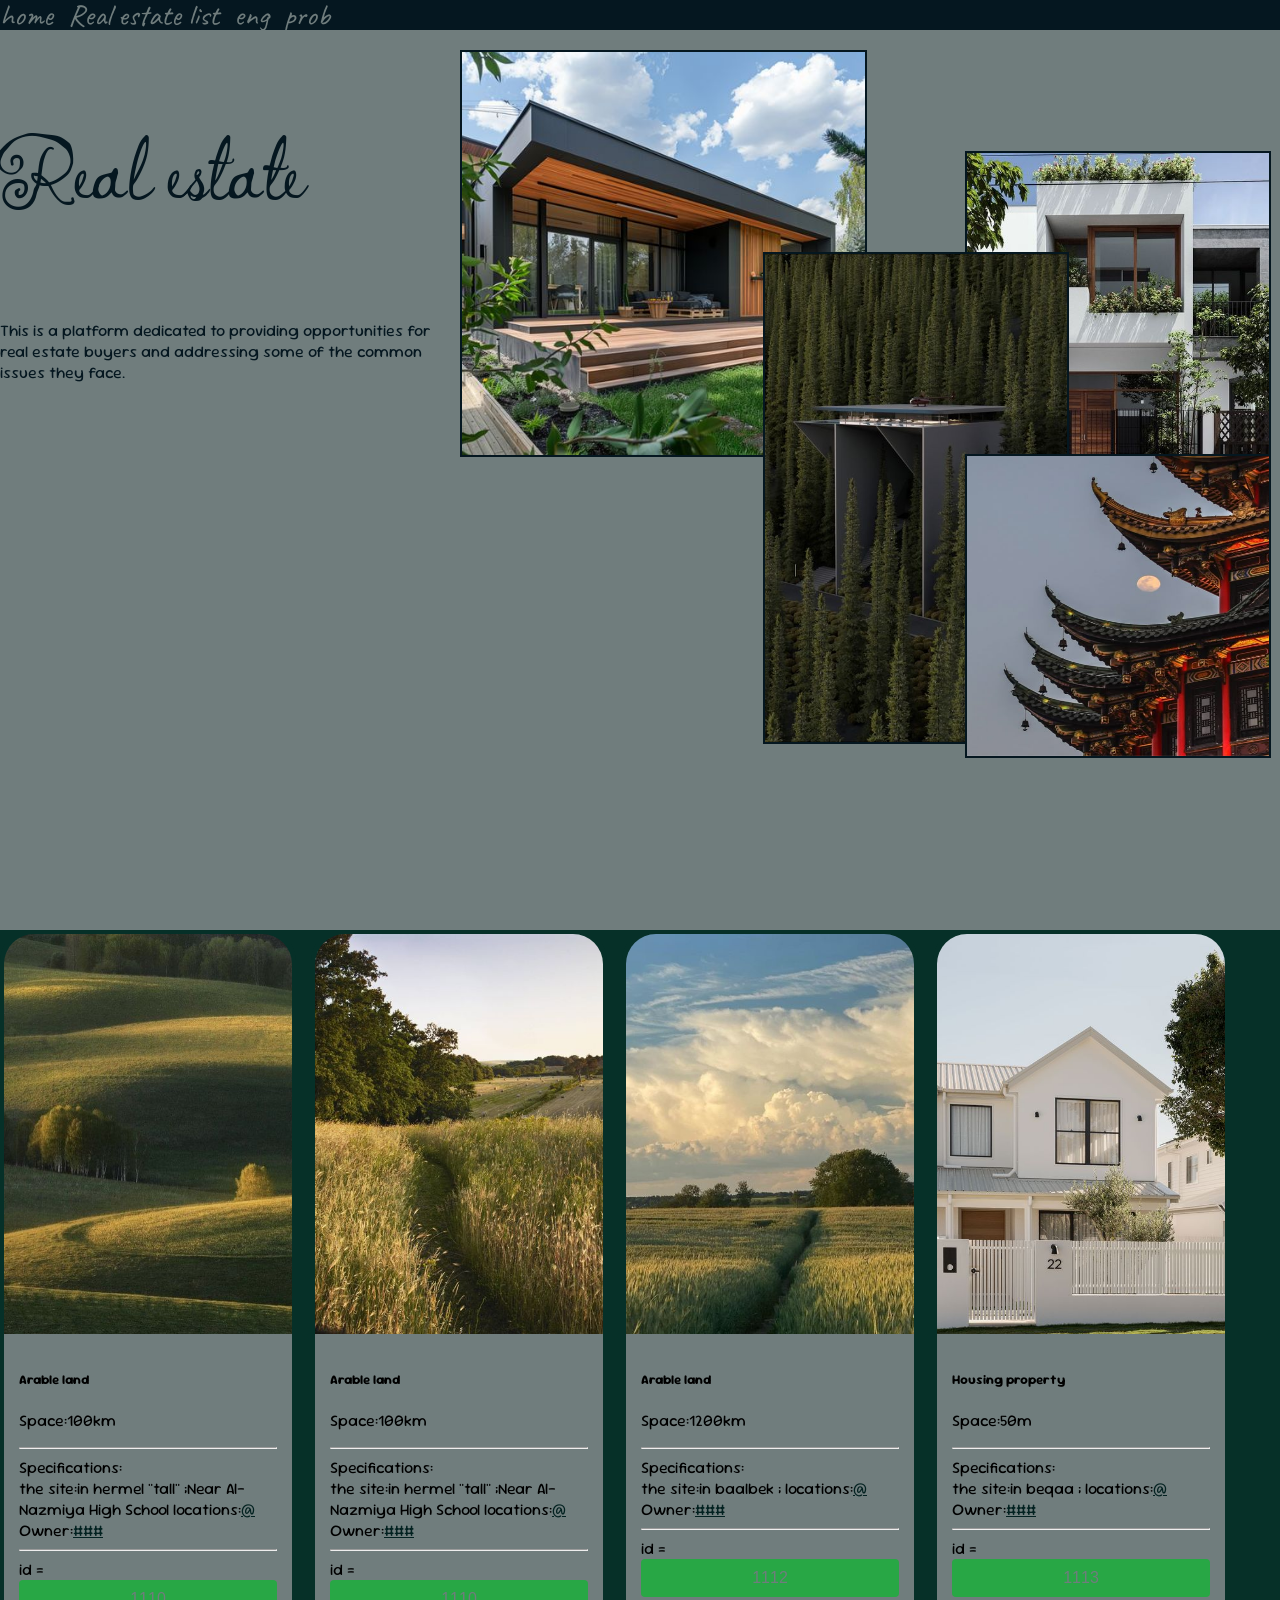
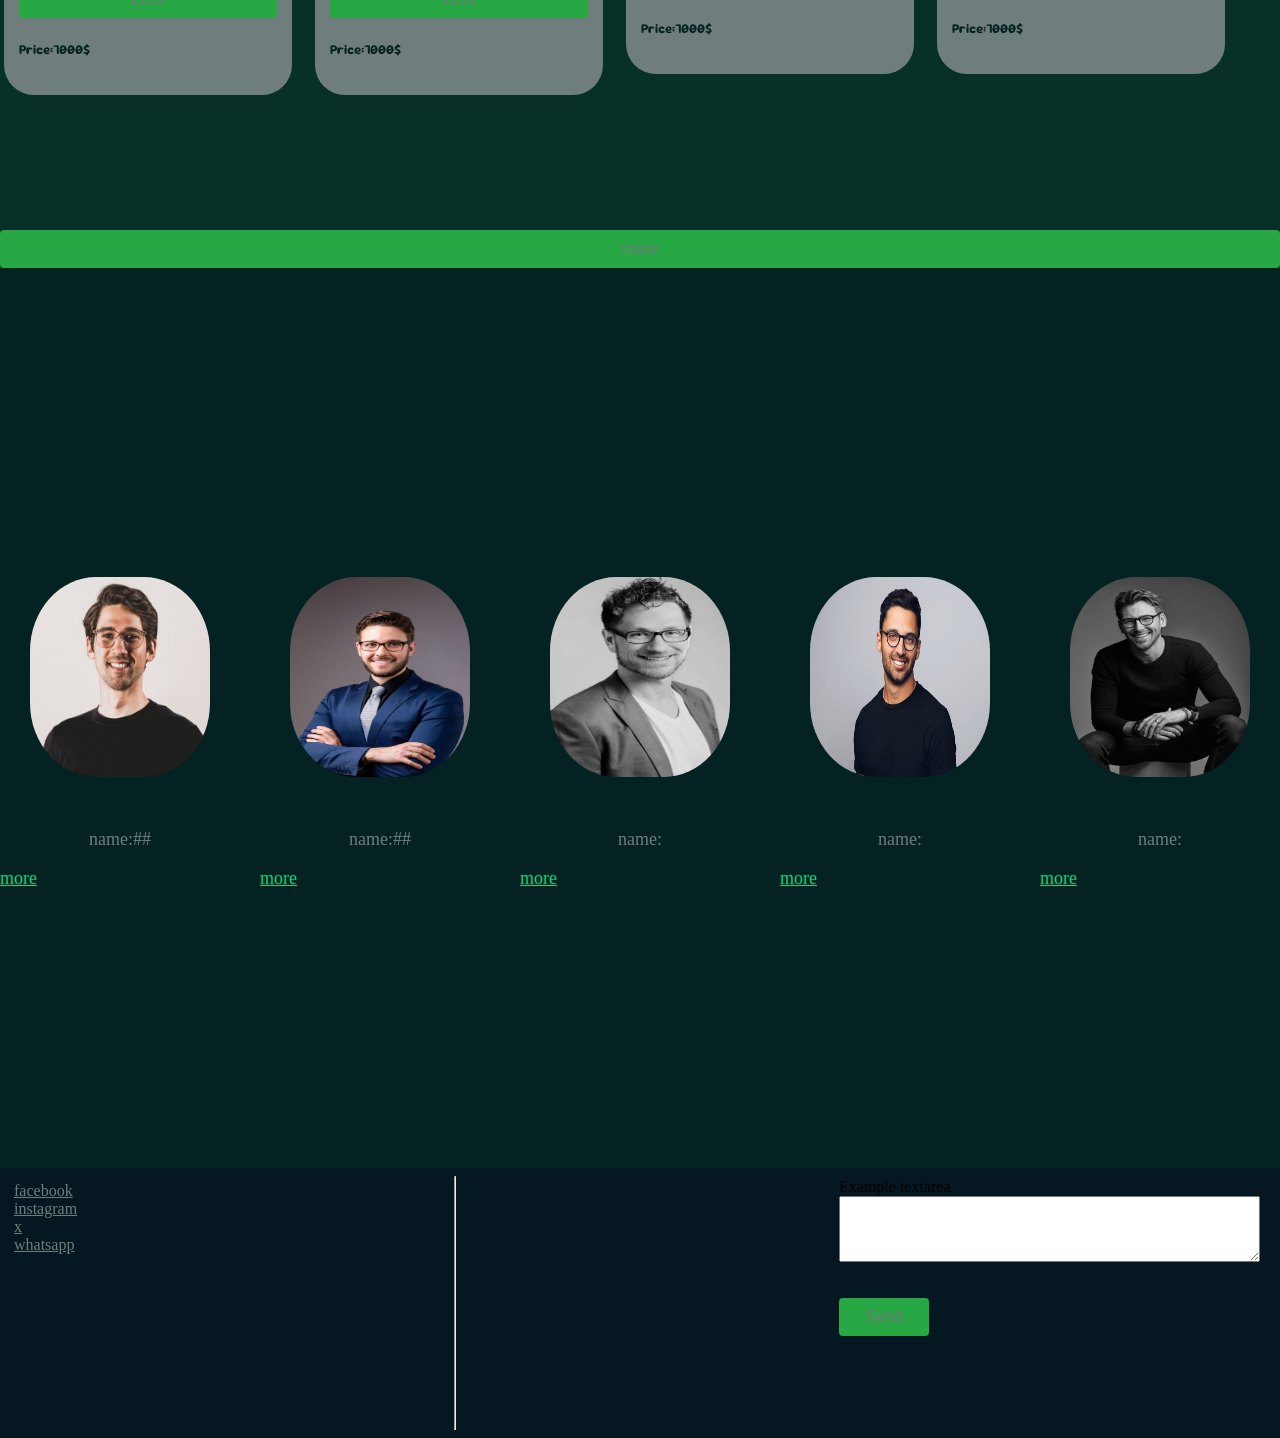
<file: proj_201/index.html>
<!DOCTYPE html>
<html lang="en">
<head>
    <title>Document</title>
    <link rel="stylesheet" href="styel.css">
    <link rel="stylesheet" href="https://cdnjs.cloudflare.com/ajax/libs/font-awesome/6.0.0/css/all.min.css">
</head>
<body>
    
        <div class="headd">
        


        <ul class="listt">
        <li><a href="#home" class="nav-link">home</a></li>
        <li><a href="#Real_estate_list" class="nav-link" >Real estate list</a></li>
        <li><a href="#about" class="nav-link">eng</a></li>
        <a href="prb.html"><li>prob</li></a>
        </ul>

        
        </div>
        <section id="home">
            
    <div><h1 class="title">Real estate </h1><p class="prb" style="columns: 300px; color: #051720;">This is a platform dedicated to providing opportunities for real estate buyers and addressing some of the common issues they face.</p></div>
            <div class="animation">
            <img src="imag/ani1.jpg" alt="imag" class="im001">
            <img src="imag/ani3.jpg" alt="imag" class="im002">
            <img src="imag/ani4.jpg" alt="imag" class="im003">
            <img src="imag/ani5.jpg" alt="imag" class="im004">
            



            </div>
        </section>


        

        <!-- ------------------card part----------------------------------------------------  -->
        <section class="card-1">
        <section class="card_01" id="Real_estate_list">
                        <!--    ooooooooooo     -->

                        <div class="card12"  style="width: 18rem;" >
                            <img class="card-img" src="imag/garden1.jpg" alt="Card image cap" style="width: 18rem;height: 400px;" >
                            <div class="card-body0">
                                <h5 class="card-title0">Arable land</h5>
                                <p class="card-text0">
                                Space:100km<hr>
                                Specifications:<br>
                                    the site:in hermel "tall" ;Near Al-Nazmiya High School locations:<a href="https://maps.app.goo.gl/7Yi3HpkqDsvKqC3U6" class="red">@</a><br>
                                    Owner:<a href="" class="red">###</a><hr>
                                id =<button onclick="sendEmail(1110)">1110</button>
                                <h5 class="red">Price:7000$</h5>
                                </p>
                                
                            </div>
                        </div>
        
                        <!--    ooooooooooo     -->

                        <div class="card12"  style="width: 18rem;" >
                            <img class="card-img" src="imag/garden2.jpg" alt="Card image cap" style="width: 18rem;height: 400px;" >
                            <div class="card-body0">
                                <h5 class="card-title0">Arable land</h5>
                                <p class="card-text0">
                                Space:100km<hr>
                                Specifications:<br>
                                    the site:in hermel "tall" ;Near Al-Nazmiya High School locations:<a href="https://maps.app.goo.gl/7Yi3HpkqDsvKqC3U6" class="red">@</a><br>
                                    Owner:<a href="" class="red">###</a><hr>
                                id =<button onclick="sendEmail(1110)">1110</button>
                                <h5 class="red">Price:7000$</h5>
                                </p>
                                
                            </div>
                        </div>
    
                        <!--    ooooooooooo     -->

                        <div class="card12" style="width: 18rem;" >
                            <img class="card-img" src="imag/garden3.jpg" alt="Card image cap" style="width: 18rem;height: 400px;" >
                            <div class="card-body0">
                                <h5 class="card-title0">Arable land</h5>
                                <p class="card-text0">
                                Space:1200km<hr>
                                Specifications:<br>
                                    the site:in baalbek  ; locations:<a href="https://maps.app.goo.gl/7Yi3HpkqDsvKqC3U6" class="red">@</a><br>
                                    Owner:<a href="" class="red">###</a><hr>
                                id =<button onclick="sendEmail(1112)">1112</button>
                                <h5 class="red">Price:7000$</h5>
                                </p>
                                
                            </div>
                    </div>
    
                        <!--    ooooooooooo     -->

                        <div class="card12" style="width: 18rem;" >
                            <img class="card-img" src="imag/house1.jpg" alt="Card image cap"  style="width: 18rem;height: 400px;">
                            <div class="card-body0">
                                <h5 class="card-title0">Housing property</h5>
                                <p class="card-text0">
                                Space:50m<hr>
                                Specifications:<br>
                                    the site:in beqaa  ; locations:<a href="https://maps.app.goo.gl/7Yi3HpkqDsvKqC3U6" class="red">@</a><br>
                                    Owner:<a href="" class="red">###</a><hr>
                                id =<button onclick="sendEmail(1113)">1113</button>
                                <h5 class="red">Price:7000$</h5>
                                </p>
                                
                            </div>
                    </div>
        </section>
<button id="navigateButton">more</button>

</section>

        <!--    part eng     -->
        <section class="eng" id="about">
            <div class="eng0">
                <a href="page3.html#eng00"><img src="imag/eng0.jpg" class="eng1 "></a>
                <p class="eng2">name:##</p><a href="page3.html#eng00" class="eng3">more</a>
            </div>
            <div class="eng0">
                <a href="page3.html#eng10"><img src="imag/eng1.jpg" class="eng1 eng10"></a>
                <p class="eng2">name:##</p><a href="page3.html#eng10" class="eng3">more</a>
            </div>
            <div class="eng0">
                <a href="page3.html#eng11"><img src="imag/eng2.jpg" class="eng1"></a>
                <p class="eng2">name:</p><a href="page3.html#eng11" class="eng3">more</a>
            </div>
            <div class="eng0">
                <a href="page3.html#eng12"><img src="imag/eng3.jpg" class="eng1"></a>
                <p class="eng2">name:</p><a href="page3.html#eng12" class="eng3">more</a>
            </div>
            <div class="eng0">
                <a href="page3.html#eng13"><img src="imag/eng4.jpg" class="eng1"></a>
                <p class="eng2">name:</p><a href="page3.html#eng13" class="eng3">more</a>
            </div>




        </section>
        <!--  fouter   -->

    <footer>
        <div style="padding: 10px;"> 
            <ul class="foot_li">
                <a href="https://www.facebook.com/login/" class="foot_lia"><li>facebook</li></a>
                <a href="https://www.instagram.com/"class="foot_lia"><li>instagram</li></a>
                <a href="https://x.com/i/flow/login?lang=en"class="foot_lia"><li>x</li></a>
                <a href="https://web.whatsapp.com/"class="foot_lia"><li>whatsapp</li></a>
            </ul>
        </div>
        <hr>
        
        <div>
        <form>
            <div class="form-group contact-us">
            <label for="exampleFormControlTextarea1">Example textarea</label>
            <textarea id="message" name="message" rows="4" cols="50" required></textarea>
            <br><br>

        <input type="submit" value="Send" class="submit">
        </div>
        </form>
        </div>
    </footer>
        
</body>
<script src="main.js"></script>


</html>
</file>
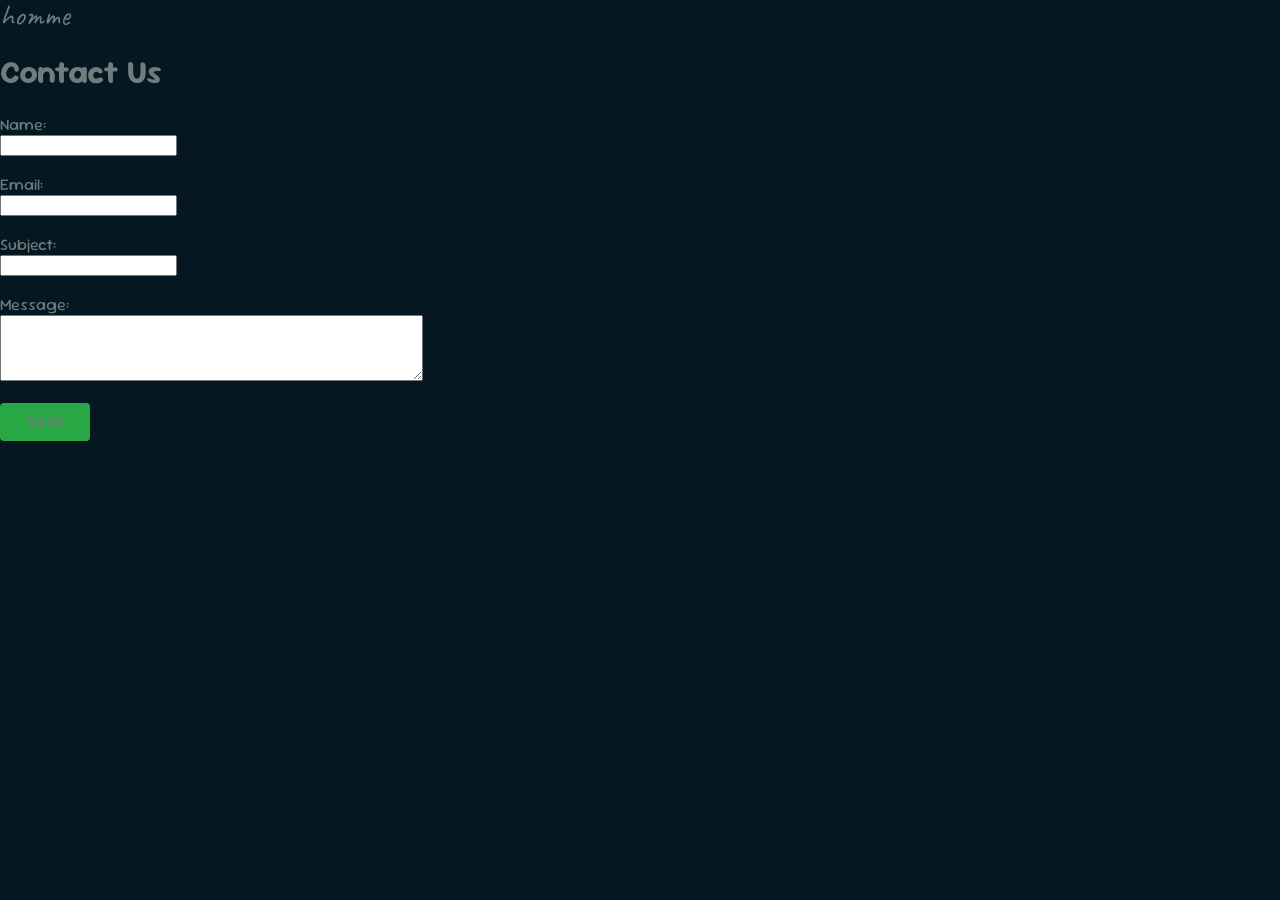
<file: proj_201/ContactUs.html>
<!DOCTYPE html>
<html lang="en">
<head>
    <meta charset="UTF-8">
    <meta name="viewport" content="width=device-width, initial-scale=1.0">
    <link rel="stylesheet" href="styel.css">
    <title>Contact Form</title>
</head>
<body>
    <nav ><ul class="listt"><li><a href="home.html">homme</a></li></ul></nav>
    <div style="justify-content: center; justify-items: center;">
    <h1 class="labe">Contact Us</h1>
    <form action="send_email.php" method="post">
        <label for="name" class="labe">Name:</label><br>
        <input type="text" id="name" name="name" required><br><br>

        <label for="email"class="labe">Email:</label><br>
        <input type="email" id="email" name="email" required><br><br>

        <label for="subject" class="labe">Subject:</label><br>
        <input type="text" id="subject" name="subject" required><br><br>

        <label for="message"class="labe">Message:</label><br>
        <textarea id="message" name="message" rows="4" cols="50" required></textarea><br><br>

        <input type="submit" value="Send" class="submit">
    </form>
    </div>
</body>
</html>
</file>
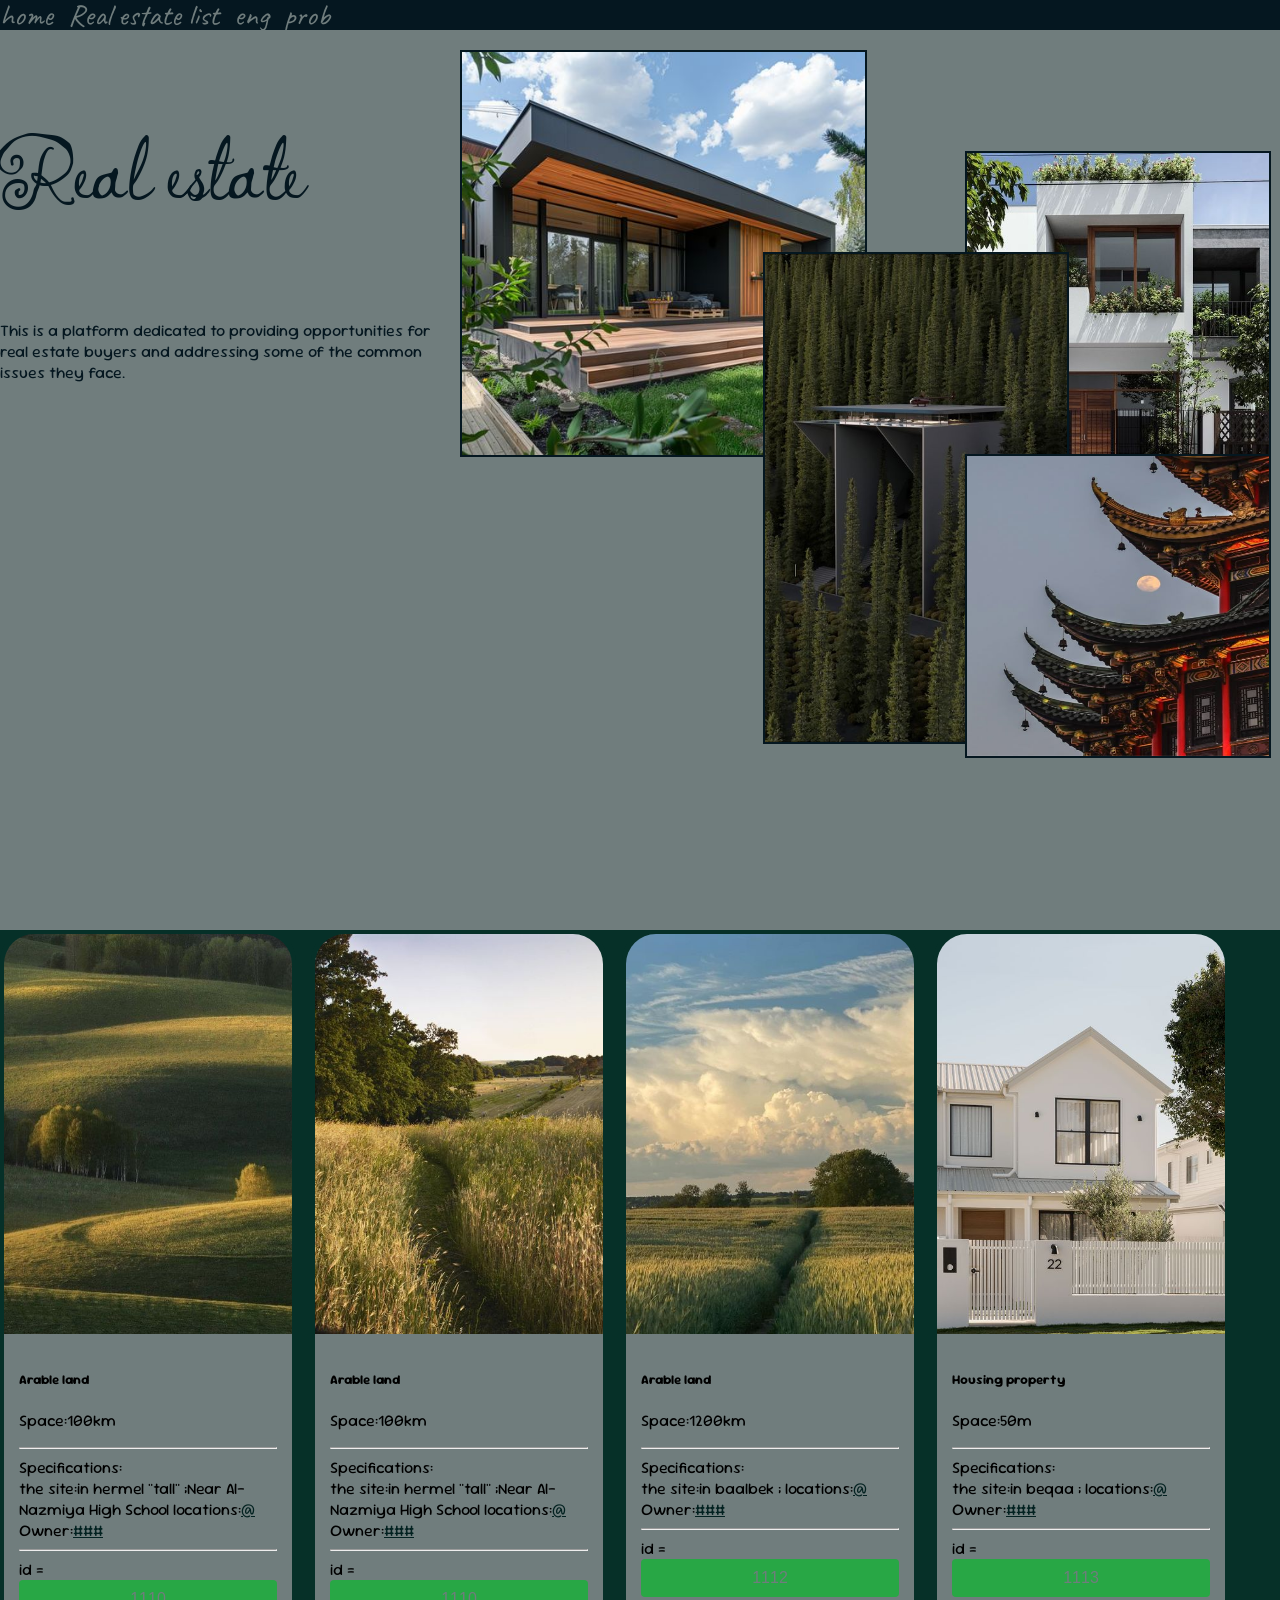
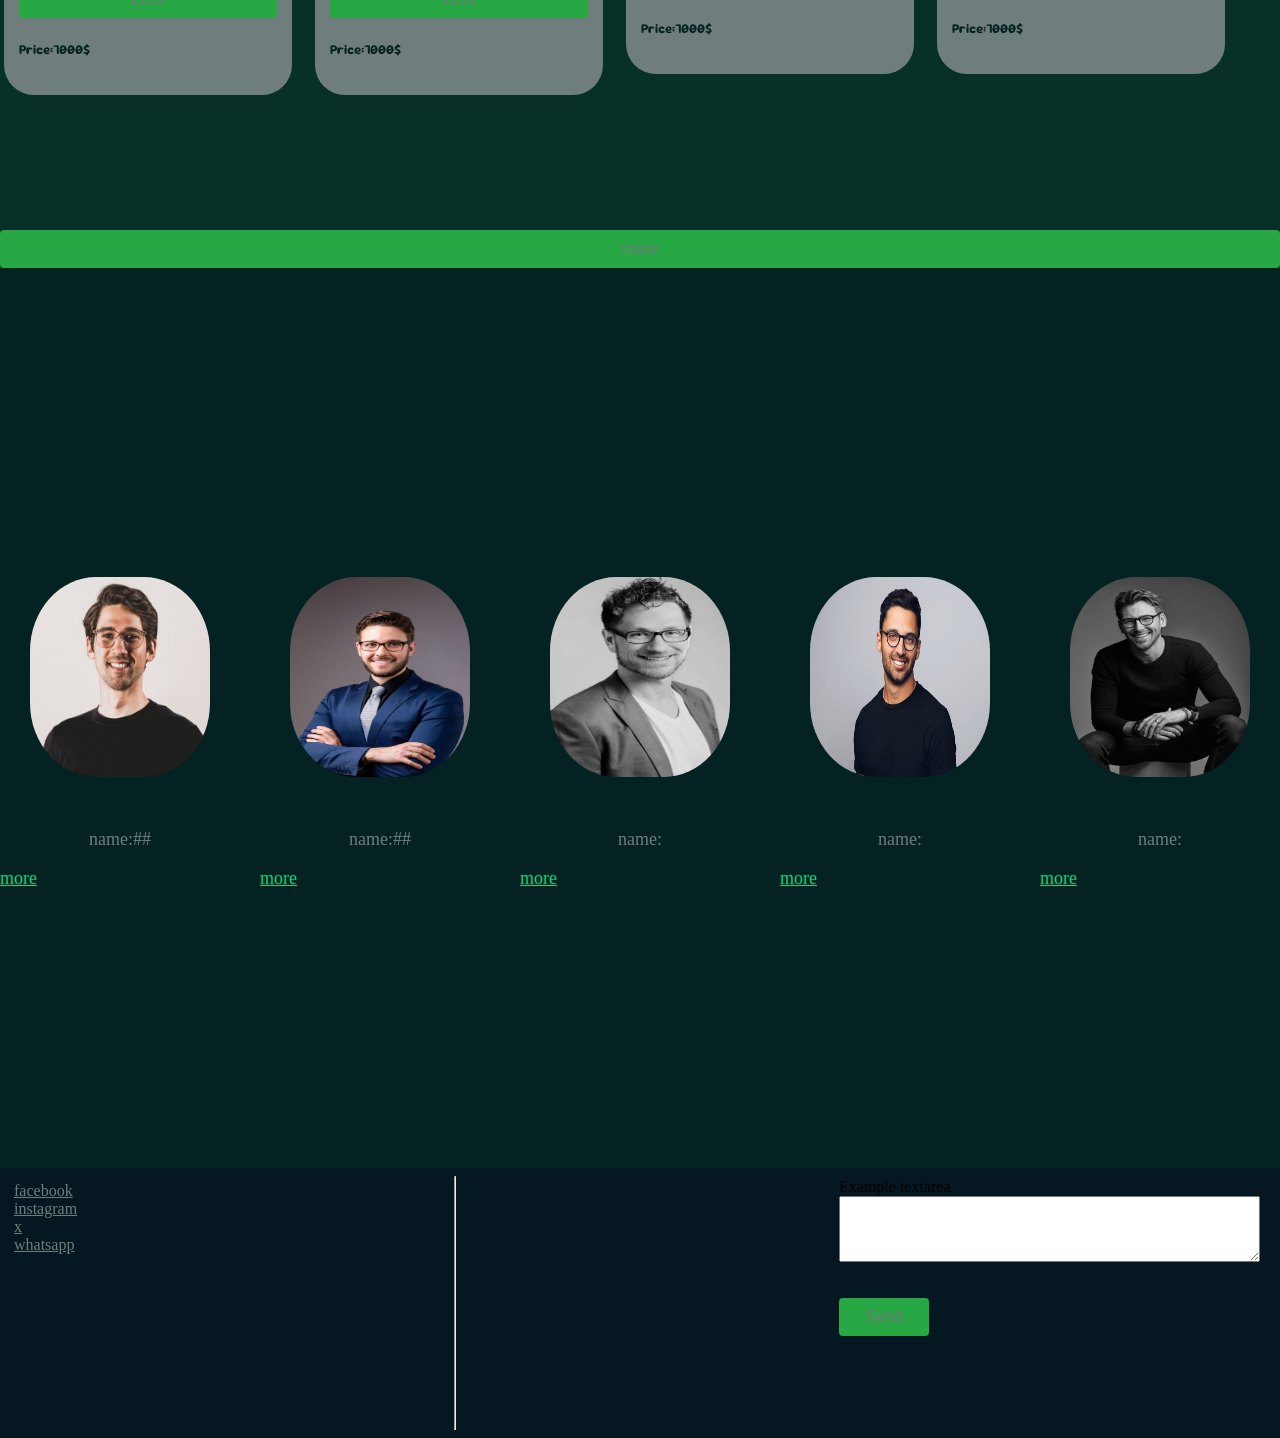
<file: proj_201/home.html>
<!DOCTYPE html>
<html lang="en">
<head>
    <title>Document</title>
    <link rel="stylesheet" href="styel.css">
    <link rel="stylesheet" href="https://cdnjs.cloudflare.com/ajax/libs/font-awesome/6.0.0/css/all.min.css">
</head>
<body>
    
        <div class="headd">
        


        <ul class="listt">
        <li><a href="#home" class="nav-link">home</a></li>
        <li><a href="#Real_estate_list" class="nav-link" >Real estate list</a></li>
        <li><a href="#about" class="nav-link">eng</a></li>
        <a href="prb.html"><li>prob</li></a>
        </ul>

        
        </div>
        <section id="home">
            
    <div><h1 class="title">Real estate </h1><p class="prb" style="columns: 300px; color: #051720;">This is a platform dedicated to providing opportunities for real estate buyers and addressing some of the common issues they face.</p></div>
            <div class="animation">
            <img src="imag/ani1.jpg" alt="imag" class="im001">
            <img src="imag/ani3.jpg" alt="imag" class="im002">
            <img src="imag/ani4.jpg" alt="imag" class="im003">
            <img src="imag/ani5.jpg" alt="imag" class="im004">
            



            </div>
        </section>


        

        <!-- ------------------card part----------------------------------------------------  -->
        <section class="card-1">
        <section class="card_01" id="Real_estate_list">
                        <!--    ooooooooooo     -->

                        <div class="card12"  style="width: 18rem;" >
                            <img class="card-img" src="imag/garden1.jpg" alt="Card image cap" style="width: 18rem;height: 400px;" >
                            <div class="card-body0">
                                <h5 class="card-title0">Arable land</h5>
                                <p class="card-text0">
                                Space:100km<hr>
                                Specifications:<br>
                                    the site:in hermel "tall" ;Near Al-Nazmiya High School locations:<a href="https://maps.app.goo.gl/7Yi3HpkqDsvKqC3U6" class="red">@</a><br>
                                    Owner:<a href="" class="red">###</a><hr>
                                id =<button onclick="sendEmail(1110)">1110</button>
                                <h5 class="red">Price:7000$</h5>
                                </p>
                                
                            </div>
                        </div>
        
                        <!--    ooooooooooo     -->

                        <div class="card12"  style="width: 18rem;" >
                            <img class="card-img" src="imag/garden2.jpg" alt="Card image cap" style="width: 18rem;height: 400px;" >
                            <div class="card-body0">
                                <h5 class="card-title0">Arable land</h5>
                                <p class="card-text0">
                                Space:100km<hr>
                                Specifications:<br>
                                    the site:in hermel "tall" ;Near Al-Nazmiya High School locations:<a href="https://maps.app.goo.gl/7Yi3HpkqDsvKqC3U6" class="red">@</a><br>
                                    Owner:<a href="" class="red">###</a><hr>
                                id =<button onclick="sendEmail(1110)">1110</button>
                                <h5 class="red">Price:7000$</h5>
                                </p>
                                
                            </div>
                        </div>
    
                        <!--    ooooooooooo     -->

                        <div class="card12" style="width: 18rem;" >
                            <img class="card-img" src="imag/garden3.jpg" alt="Card image cap" style="width: 18rem;height: 400px;" >
                            <div class="card-body0">
                                <h5 class="card-title0">Arable land</h5>
                                <p class="card-text0">
                                Space:1200km<hr>
                                Specifications:<br>
                                    the site:in baalbek  ; locations:<a href="https://maps.app.goo.gl/7Yi3HpkqDsvKqC3U6" class="red">@</a><br>
                                    Owner:<a href="" class="red">###</a><hr>
                                id =<button onclick="sendEmail(1112)">1112</button>
                                <h5 class="red">Price:7000$</h5>
                                </p>
                                
                            </div>
                    </div>
    
                        <!--    ooooooooooo     -->

                        <div class="card12" style="width: 18rem;" >
                            <img class="card-img" src="imag/house1.jpg" alt="Card image cap"  style="width: 18rem;height: 400px;">
                            <div class="card-body0">
                                <h5 class="card-title0">Housing property</h5>
                                <p class="card-text0">
                                Space:50m<hr>
                                Specifications:<br>
                                    the site:in beqaa  ; locations:<a href="https://maps.app.goo.gl/7Yi3HpkqDsvKqC3U6" class="red">@</a><br>
                                    Owner:<a href="" class="red">###</a><hr>
                                id =<button onclick="sendEmail(1113)">1113</button>
                                <h5 class="red">Price:7000$</h5>
                                </p>
                                
                            </div>
                    </div>
        </section>
<button id="navigateButton">more</button>

</section>

        <!--    part eng     -->
        <section class="eng" id="about">
            <div class="eng0">
                <a href="page3.html#eng00"><img src="imag/eng0.jpg" class="eng1 "></a>
                <p class="eng2">name:##</p><a href="page3.html#eng00" class="eng3">more</a>
            </div>
            <div class="eng0">
                <a href="page3.html#eng10"><img src="imag/eng1.jpg" class="eng1 eng10"></a>
                <p class="eng2">name:##</p><a href="page3.html#eng10" class="eng3">more</a>
            </div>
            <div class="eng0">
                <a href="page3.html#eng11"><img src="imag/eng2.jpg" class="eng1"></a>
                <p class="eng2">name:</p><a href="page3.html#eng11" class="eng3">more</a>
            </div>
            <div class="eng0">
                <a href="page3.html#eng12"><img src="imag/eng3.jpg" class="eng1"></a>
                <p class="eng2">name:</p><a href="page3.html#eng12" class="eng3">more</a>
            </div>
            <div class="eng0">
                <a href="page3.html#eng13"><img src="imag/eng4.jpg" class="eng1"></a>
                <p class="eng2">name:</p><a href="page3.html#eng13" class="eng3">more</a>
            </div>




        </section>
        <!--  fouter   -->

    <footer>
        <div style="padding: 10px;"> 
            <ul class="foot_li">
                <a href="https://www.facebook.com/login/" class="foot_lia"><li>facebook</li></a>
                <a href="https://www.instagram.com/"class="foot_lia"><li>instagram</li></a>
                <a href="https://x.com/i/flow/login?lang=en"class="foot_lia"><li>x</li></a>
                <a href="https://web.whatsapp.com/"class="foot_lia"><li>whatsapp</li></a>
            </ul>
        </div>
        <hr>
        
        <div>
        <form>
            <div class="form-group contact-us">
            <label for="exampleFormControlTextarea1">Example textarea</label>
            <textarea id="message" name="message" rows="4" cols="50" required></textarea>
            <br><br>

        <input type="submit" value="Send" class="submit">
        </div>
        </form>
        </div>
    </footer>
        
</body>
<script src="main.js"></script>


</html>
</file>
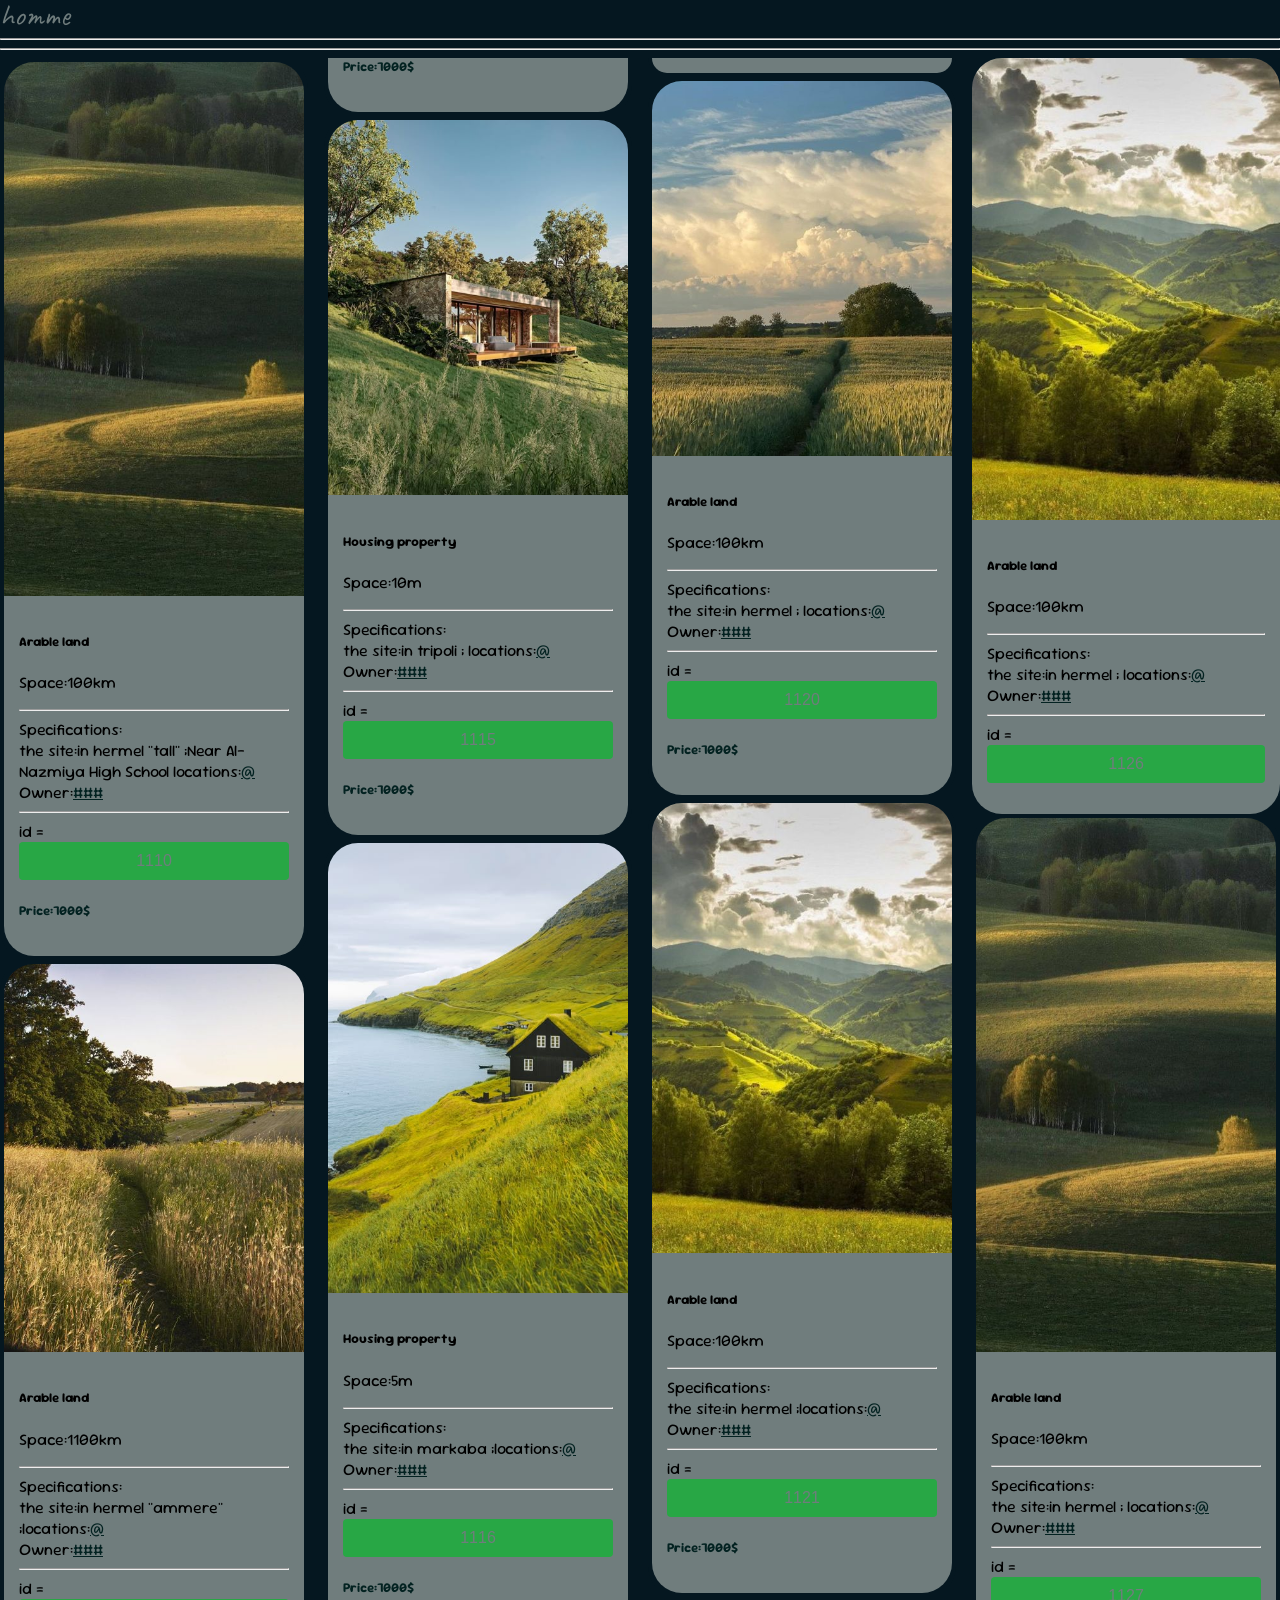
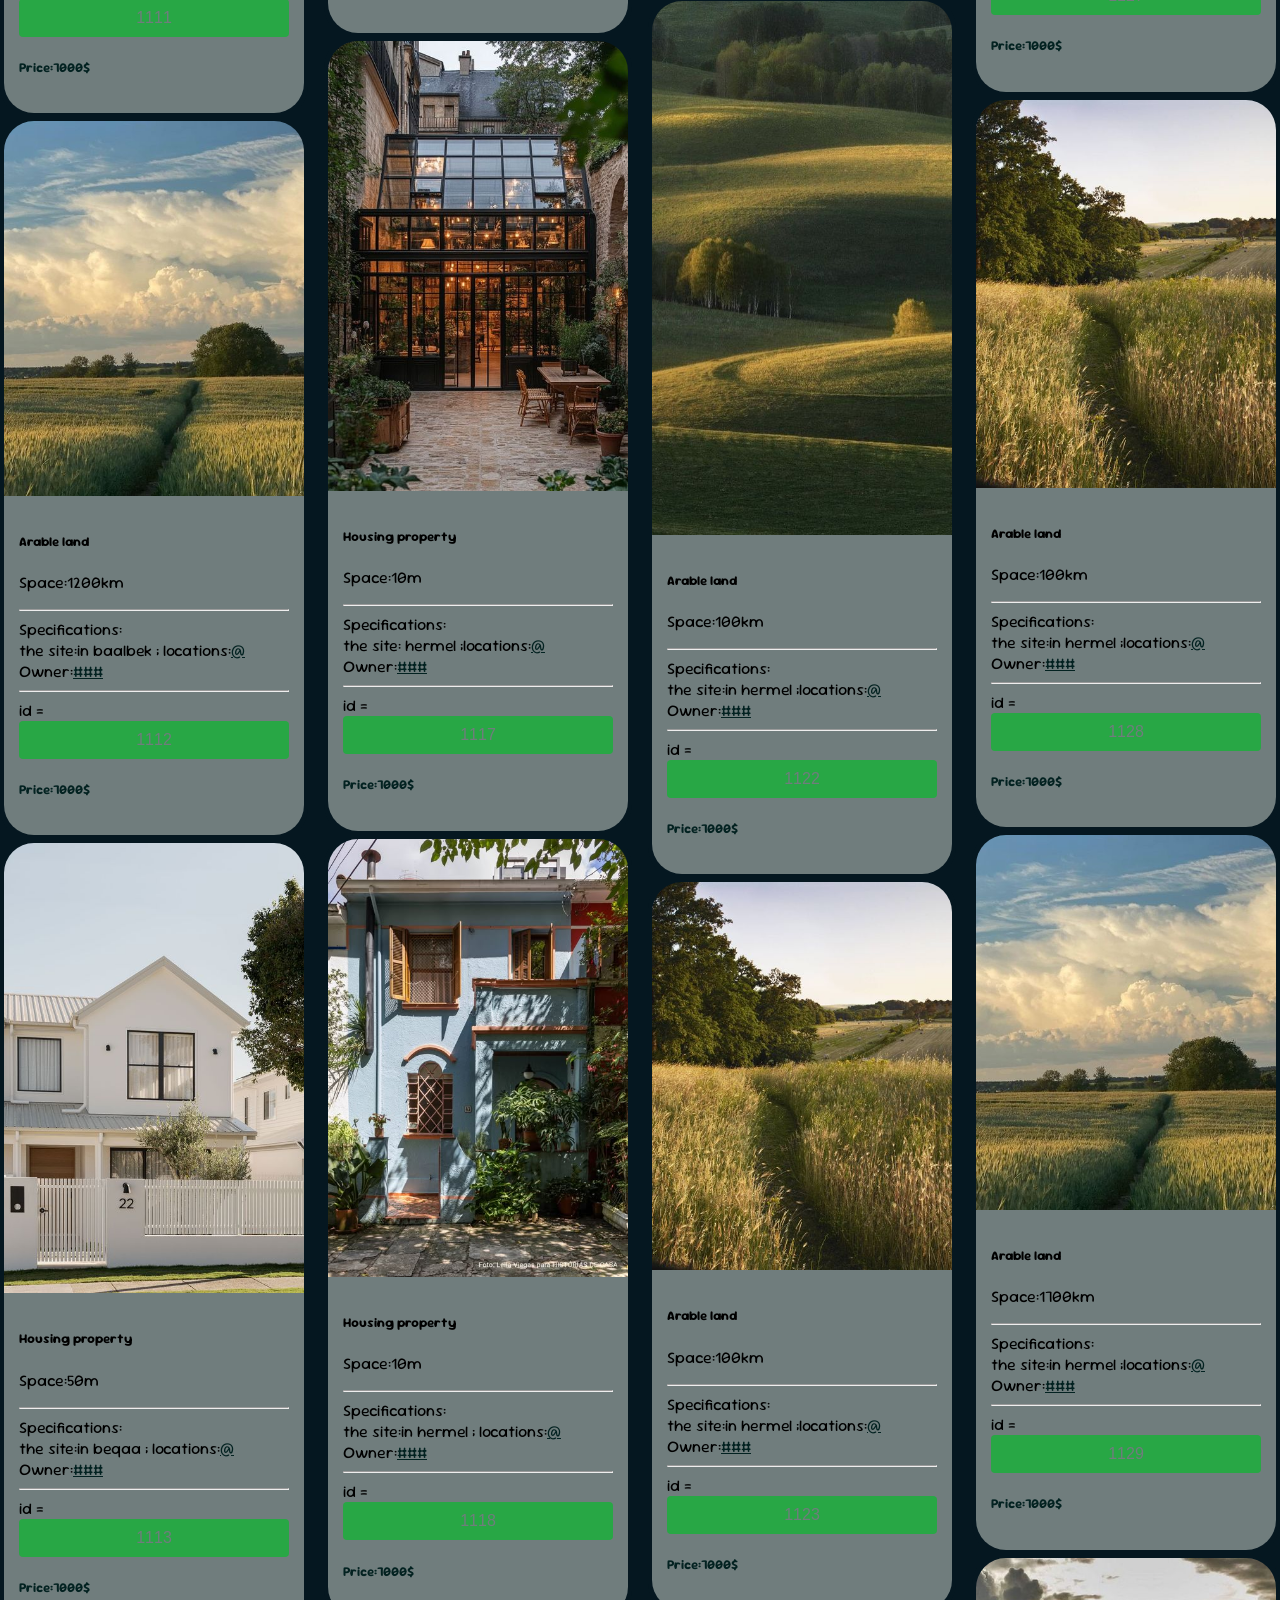
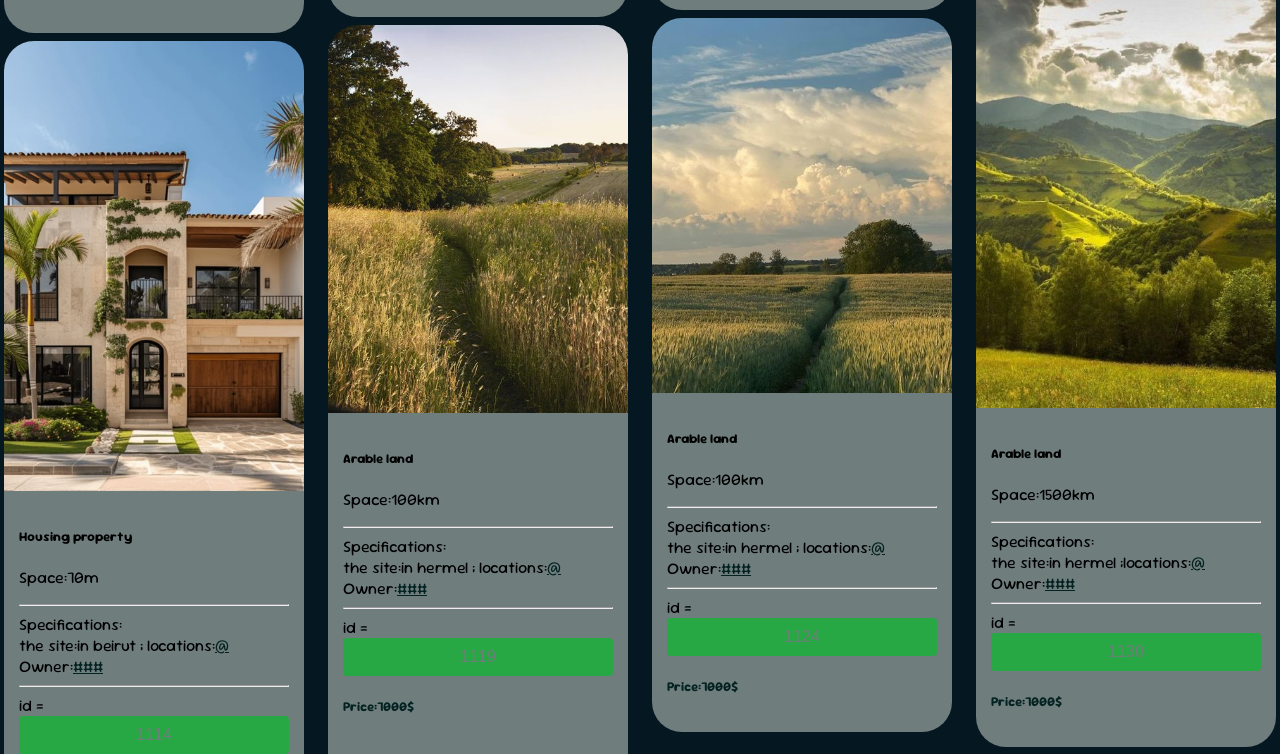
<file: proj_201/page2.html>
<!DOCTYPE html>
<html>
<head>
    <title>Document</title>
    <link rel="stylesheet" href="styel.css">
</head>
<body>
<ul class="listt">
    <li><a href="home.html">homme</a></li>
</ul>
<hr>
<hr>


<!--         oooooooooooooooooooooo          -->
    <section class="Real_estate_list10">
        <div class="card12" >
            <img class="card-img" src="imag/garden1.jpg" alt="Card image cap" >
            <div class="card-body0">
                <h5 class="card-title0">Arable land</h5>
                <p class="card-text0">
                Space:100km<hr>
                Specifications:<br>
                    the site:in hermel "tall" ;Near Al-Nazmiya High School locations:<a href="https://maps.app.goo.gl/7Yi3HpkqDsvKqC3U6" class="red">@</a><br>
                    Owner:<a href="" class="red">###</a><hr>
                id =<button onclick="sendEmail(1110)">1110</button>
                <h5 class="red">Price:7000$</h5>
                </p>
                
            </div>
        </div>
            
                            <!--    ooooooooooo     -->
    
        <div class="card12">
                <img class="card-img" src="imag/garden2.jpg" alt="Card image cap" >
                <div class="card-body0">
                    <h5 class="card-title0">Arable land</h5>
                    <p class="card-text0">
                    Space:1100km<hr>
                    Specifications:<br>
                        the site:in hermel "ammere" ;locations:<a href="https://maps.app.goo.gl/7Yi3HpkqDsvKqC3U6" class="red">@</a><br>
                        Owner:<a href="" class="red">###</a><hr>
                    id =<button onclick="sendEmail(1111)">1111</button>
                    <h5 class="red">Price:7000$</h5>
                    </p>
                    
                </div>
        </div>
    
        
                            <!--    ooooooooooo     -->
    
        <div class="card12" >
                <img class="card-img" src="imag/garden3.jpg" alt="Card image cap" >
                <div class="card-body0">
                    <h5 class="card-title0">Arable land</h5>
                    <p class="card-text0">
                    Space:1200km<hr>
                    Specifications:<br>
                        the site:in baalbek  ; locations:<a href="https://maps.app.goo.gl/7Yi3HpkqDsvKqC3U6" class="red">@</a><br>
                        Owner:<a href="" class="red">###</a><hr>
                    id =<button onclick="sendEmail(1112)">1112</button>
                    <h5 class="red">Price:7000$</h5>
                    </p>
                    
                </div>
        </div>
    
        
                            <!--    ooooooooooo     -->
    
        <div class="card12" >
                <img class="card-img" src="imag/house1.jpg" alt="Card image cap">
                <div class="card-body0">
                    <h5 class="card-title0">Housing property</h5>
                    <p class="card-text0">
                    Space:50m<hr>
                    Specifications:<br>
                        the site:in beqaa  ; locations:<a href="https://maps.app.goo.gl/7Yi3HpkqDsvKqC3U6" class="red">@</a><br>
                        Owner:<a href="" class="red">###</a><hr>
                    id =<button onclick="sendEmail(1113)">1113</button>
                    <h5 class="red">Price:7000$</h5>
                    </p>
                    
                </div>
        </div>
    

    
    <div class="card12" >
        <img class="card-img" src="imag/house2.jpg" alt="Card image cap">
        <div class="card-body0">
            <h5 class="card-title0">Housing property</h5>
            <p class="card-text0">
            Space:70m<hr>
            Specifications:<br>
                the site:in beirut ; locations:<a href="https://maps.app.goo.gl/7Yi3HpkqDsvKqC3U6" class="red">@</a><br>
                Owner:<a href="" class="red">###</a><hr>
            id =<button onclick="sendEmail(1114)">1114</button>
            <h5 class="red">Price:7000$</h5>
            </p>
            
        </div>
    </div>
        
                        <!--    ooooooooooo     -->

    <div class="card12" >
            <img class="card-img" src="imag/house3.jpg" alt="Card image cap">
            <div class="card-body0">
                <h5 class="card-title0">Housing property</h5>
                <p class="card-text0">
                Space:10m<hr>
                Specifications:<br>
                    the site:in tripoli ; locations:<a href="https://maps.app.goo.gl/7Yi3HpkqDsvKqC3U6" class="red">@</a><br>
                    Owner:<a href="" class="red">###</a><hr>
                id =<button onclick="sendEmail(1115)">1115</button>
                <h5 class="red">Price:7000$</h5>
                </p>
                
            </div>
    </div>

    
                        <!--    ooooooooooo     -->

    <div class="card12" >
            <img class="card-img" src="imag/house4.jpg" alt="Card image cap">
            <div class="card-body0">
                <h5 class="card-title0">Housing property</h5>
                <p class="card-text0">
                Space:5m<hr>
                Specifications:<br>
                    the site:in  markaba ;locations:<a href="https://maps.app.goo.gl/7Yi3HpkqDsvKqC3U6" class="red">@</a><br>
                    Owner:<a href="" class="red">###</a><hr>
                id =<button onclick="sendEmail(1116)">1116</button>
                <h5 class="red">Price:7000$</h5>
                </p>
                
            </div>
    </div>

    
                        <!--    ooooooooooo     -->

    <div class="card12" >
            <img class="card-img" src="imag/house5.jpg" alt="Card image cap">
            <div class="card-body0">
                <h5 class="card-title0">Housing property</h5>
                <p class="card-text0">
                Space:10m<hr>
                Specifications:<br>
                    the site: hermel  ;locations:<a href="https://maps.app.goo.gl/7Yi3HpkqDsvKqC3U6" class="red">@</a><br>
                    Owner:<a href="" class="red">###</a><hr>
                id =<button onclick="sendEmail(1117)">1117</button>
                <h5 class="red">Price:7000$</h5>
                </p>
                
            </div>
    </div>




<div class="card12" >
    <img class="card-img" src="imag/house6.jpg" alt="Card image cap">
    <div class="card-body0">
        <h5 class="card-title0">Housing property</h5>
        <p class="card-text0">
        Space:10m<hr>
        Specifications:<br>
            the site:in hermel  ; locations:<a href="https://maps.app.goo.gl/7Yi3HpkqDsvKqC3U6" class="red">@</a><br>
            Owner:<a href="" class="red">###</a><hr>
        id =<button onclick="sendEmail(1118)">1118</button>
        <h5 class="red">Price:7000$</h5>
        </p>
        
    </div>
</div>
    
                    <!--    ooooooooooo     -->

<div class="card12" >
        <img class="card-img" src="imag/garden2.jpg" alt="Card image cap">
        <div class="card-body0">
            <h5 class="card-title0">Arable land</h5>
            <p class="card-text0">
            Space:100km<hr>
            Specifications:<br>
                the site:in hermel  ; locations:<a href="https://maps.app.goo.gl/7Yi3HpkqDsvKqC3U6" class="red">@</a><br>
                Owner:<a href="" class="red">###</a><hr>
            id =<button onclick="sendEmail(1119)">1119</button>
            <h5 class="red">Price:7000$</h5>
            </p>
            
        </div>
</div>


                    <!--    ooooooooooo     -->

<div class="card12" >
        <img class="card-img" src="imag/garden3.jpg" alt="Card image cap">
        <div class="card-body0">
            <h5 class="card-title0">Arable land</h5>
            <p class="card-text0">
            Space:100km<hr>
            Specifications:<br>
                the site:in hermel ; locations:<a href="https://maps.app.goo.gl/7Yi3HpkqDsvKqC3U6" class="red">@</a><br>
                Owner:<a href="" class="red">###</a><hr>
                id =<button onclick="sendEmail(1120)">1120</button>
            <h5 class="red">Price:7000$</h5>
            </p>
            
        </div>
</div>


                    <!--    ooooooooooo     -->

<div class="card12" >
        <img class="card-img" src="imag/gardan4.jpg" alt="Card image cap">
        <div class="card-body0">
            <h5 class="card-title0">Arable land</h5>
            <p class="card-text0">
            Space:100km<hr>
            Specifications:<br>
                the site:in hermel ;locations:<a href="https://maps.app.goo.gl/7Yi3HpkqDsvKqC3U6" class="red">@</a><br>
                Owner:<a href="" class="red">###</a><hr>
            id =<button onclick="sendEmail(1121)">1121</button>
            <h5 class="red">Price:7000$</h5>
            </p>
            
        </div>
</div>




<div class="card12" >
    <img class="card-img" src="imag/garden1.jpg" alt="Card image cap">
    <div class="card-body0">
        <h5 class="card-title0">Arable land</h5>
        <p class="card-text0">
        Space:100km<hr>
        Specifications:<br>
            the site:in hermel  ;locations:<a href="https://maps.app.goo.gl/7Yi3HpkqDsvKqC3U6" class="red">@</a><br>
            Owner:<a href="" class="red">###</a><hr>
        id =<button onclick="sendEmail(1122)">1122</button>
        <h5 class="red">Price:7000$</h5>
        </p>
        
    </div>
</div>
    
                    <!--    ooooooooooo     -->

<div class="card12" >
        <img class="card-img" src="imag/garden2.jpg" alt="Card image cap">
        <div class="card-body0">
            <h5 class="card-title0">Arable land</h5>
            <p class="card-text0">
            Space:100km<hr>
            Specifications:<br>
                the site:in hermel  ;locations:<a href="https://maps.app.goo.gl/7Yi3HpkqDsvKqC3U6" class="red">@</a><br>
                Owner:<a href="" class="red">###</a><hr>
            id =<button onclick="sendEmail(1123)">1123</button>
            <h5 class="red">Price:7000$</h5>
            </p>
            
        </div>
</div>


                    <!--    ooooooooooo     -->

<div class="card12" >
        <img class="card-img" src="imag/garden3.jpg" alt="Card image cap">
        <div class="card-body0">
            <h5 class="card-title0">Arable land</h5>
            <p class="card-text0">
            Space:100km<hr>
            Specifications:<br>
                the site:in hermel ; locations:<a href="https://maps.app.goo.gl/7Yi3HpkqDsvKqC3U6" class="red">@</a><br>
                Owner:<a href="" class="red">###</a><hr>
                id =<button onclick="sendEmail(1124)">1124</button>
            <h5 class="red">Price:7000$</h5>
            </p>
            
        </div>
</div>


                    <!--    ooooooooooo     -->

<div class="card" >
        <img class="card-img" src="imag/gardan4.jpg" alt="Card image cap">
        <div class="card-body0">
            <h5 class="card-title0">Arable land</h5>
            <p class="card-text0">
            Space:100km<hr>
            Specifications:<br>
                the site:in hermel ; locations:<a href="https://maps.app.goo.gl/7Yi3HpkqDsvKqC3U6" class="red">@</a><br>
                Owner:<a href="" class="red">###</a><hr>
                id =<button onclick="sendEmail(1126)">1126</button>
            </p>
            
        </div>
</div>




<div class="card12" >
    <img class="card-img" src="imag/garden1.jpg" alt="Card image cap">
    <div class="card-body0">
        <h5 class="card-title0">Arable land</h5>
        <p class="card-text0">
        Space:100km<hr>
        Specifications:<br>
            the site:in hermel ; locations:<a href="https://maps.app.goo.gl/7Yi3HpkqDsvKqC3U6" class="red">@</a><br>
            Owner:<a href="" class="red">###</a><hr>
            id =<button onclick="sendEmail(1127)">1127</button>
        <h5 class="red">Price:7000$</h5>
        </p>
        
    </div>
</div>
    
                    <!--    ooooooooooo     -->

<div class="card12" >
        <img class="card-img" src="imag/garden2.jpg" alt="Card image cap">
        <div class="card-body0">
            <h5 class="card-title0">Arable land</h5>
            <p class="card-text0">
            Space:100km<hr>
            Specifications:<br>
                the site:in hermel  ;locations:<a href="https://maps.app.goo.gl/7Yi3HpkqDsvKqC3U6" class="red">@</a><br>
                Owner:<a href="" class="red">###</a><hr>
                id = <button onclick="sendEmail(1128)"> 1128</button>
            <h5 class="red">Price:7000$</h5>
            </p>
            
        </div>
</div>


                    <!--    ooooooooooo     -->

<div class="card12" >
        <img class="card-img" src="imag/garden3.jpg" alt="Card image cap">
        <div class="card-body0">
            <h5 class="card-title0">Arable land</h5>
            <p class="card-text0">
            Space:1700km<hr>
            Specifications:<br>
                the site:in hermel  ;locations:<a href="https://maps.app.goo.gl/7Yi3HpkqDsvKqC3U6" class="red">@</a><br>
                Owner:<a href="" class="red">###</a><hr>
            id = <button onclick="sendEmail(1129)"> 1129</button>
            <h5 class="red">Price:7000$</h5>
            </p>
            
        </div>
</div>


                    <!--    ooooooooooo     -->

<div class="card12">
        <img class="card-img" src="imag/gardan4.jpg" alt="Card image cap">
        <div class="card-body0">
            <h5 class="card-title0">Arable land</h5>
            <p class="card-text0">
            Space:1500km<hr>
            Specifications:<br>
                the site:in hermel  ;locations:<a href="https://maps.app.goo.gl/7Yi3HpkqDsvKqC3U6" class="red" >@</a><br>
                Owner:<a href="" class="red">###</a><hr>
            id =<button onclick="sendEmail(1130)">1130</button>
            <h5 class="red">Price:7000$</h5>
            </p>
            
        </div>
</div>
</section>






<script src="main.js"></script>
</body>

</html>
</file>
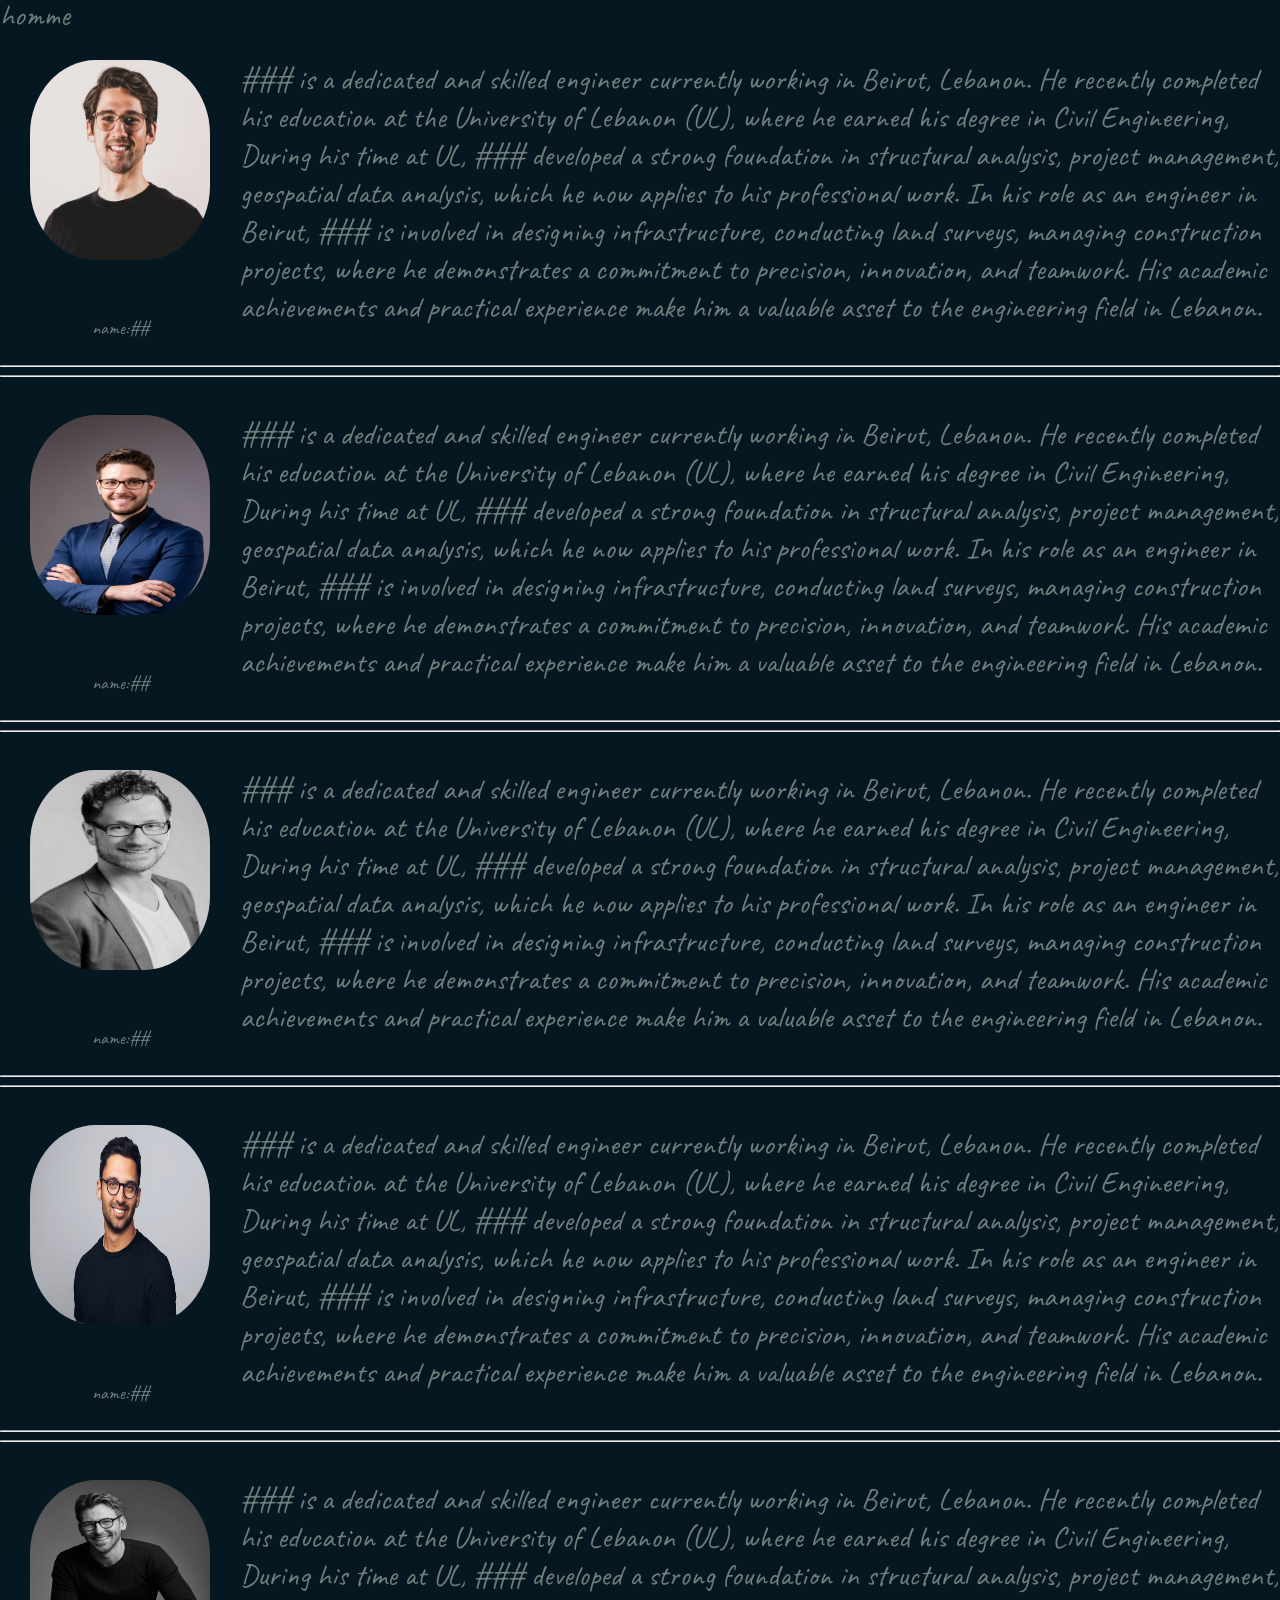
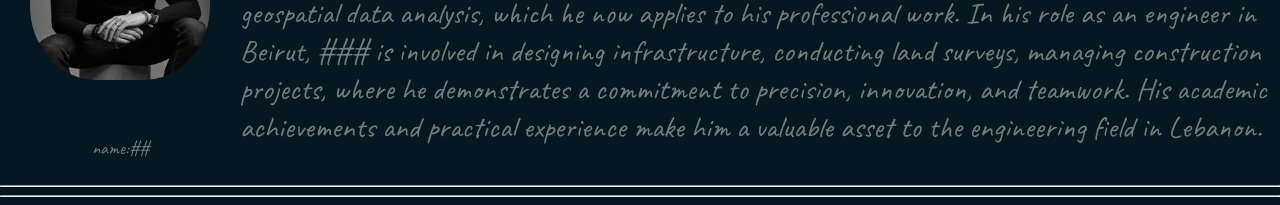
<file: proj_201/page3.html>
<!DOCTYPE html>
<html>
<head>
    <title>Document</title>
    <link rel="stylesheet" href="styel.css">
</head>
<body>
<ul class="listt">
    <li><a href="home.html">homme</a></li>
</ul>
<section class="eng_00">



<!---->
    <section class="cv_part">
<div class="eng0 " id="eng00">
    <img src="imag/eng0.jpg" class="eng1">
    <p class="eng2">name:##</p>
</div>
<div class="cv">
<p>### is a dedicated and skilled engineer currently working in Beirut, Lebanon. He recently completed his education at the University of Lebanon (UL), where he earned his degree in  Civil Engineering, During his time at UL, ### developed a strong foundation in  structural analysis, project management, geospatial data analysis, which he now applies to his professional work. In his role as an engineer in Beirut, ### is involved in  designing infrastructure, conducting land surveys, managing construction projects, where he demonstrates a commitment to precision, innovation, and teamwork. His academic achievements and practical experience make him a valuable asset to the engineering field in Lebanon.</p>
</div>
</section>
<hr><hr>
                    <!--eeeeeeeeeeeee-->
<section class="cv_part">
<div class="eng0 " id="eng10">
    <img src="imag/eng1.jpg" class="eng1">
    <p class="eng2">name:##</p>
</div>
<div class="cv">
    <p>### is a dedicated and skilled engineer currently working in Beirut, Lebanon. He recently completed his education at the University of Lebanon (UL), where he earned his degree in  Civil Engineering, During his time at UL, ### developed a strong foundation in  structural analysis, project management, geospatial data analysis, which he now applies to his professional work. In his role as an engineer in Beirut, ### is involved in  designing infrastructure, conducting land surveys, managing construction projects, where he demonstrates a commitment to precision, innovation, and teamwork. His academic achievements and practical experience make him a valuable asset to the engineering field in Lebanon.</p>
    </div>
</section>
<hr><hr>
                    <!--eeeeeeeeeeee-->
<section class="cv_part">
<div class="eng0 " id="eng11">
    <img src="imag/eng2.jpg" class="eng1">
    <p class="eng2">name:##</p>
</div>
<div class="cv">
    <p>### is a dedicated and skilled engineer currently working in Beirut, Lebanon. He recently completed his education at the University of Lebanon (UL), where he earned his degree in  Civil Engineering, During his time at UL, ### developed a strong foundation in  structural analysis, project management, geospatial data analysis, which he now applies to his professional work. In his role as an engineer in Beirut, ### is involved in  designing infrastructure, conducting land surveys, managing construction projects, where he demonstrates a commitment to precision, innovation, and teamwork. His academic achievements and practical experience make him a valuable asset to the engineering field in Lebanon.</p>
    </div>
</section>
<hr><hr>
                    <!--eeeeeeeeeeeeeeee-->

<section class="cv_part">
<div class="eng0 " id="eng12">
    <img src="imag/eng3.jpg" class="eng1">
    <p class="eng2">name:##</p>
</div>
<div class="cv">
    <p>### is a dedicated and skilled engineer currently working in Beirut, Lebanon. He recently completed his education at the University of Lebanon (UL), where he earned his degree in  Civil Engineering, During his time at UL, ### developed a strong foundation in  structural analysis, project management, geospatial data analysis, which he now applies to his professional work. In his role as an engineer in Beirut, ### is involved in  designing infrastructure, conducting land surveys, managing construction projects, where he demonstrates a commitment to precision, innovation, and teamwork. His academic achievements and practical experience make him a valuable asset to the engineering field in Lebanon.</p>
    </div>
</section>
<hr><hr>
                    <!--eeeeeeeeeeeeeee-->
<section class="cv_part">
<div class="eng0 " id="eng13">
    <img src="imag/eng4.jpg" class="eng1">
    <p class="eng2">name:##</p>
</div>
<div class="cv">
    <p>### is a dedicated and skilled engineer currently working in Beirut, Lebanon. He recently completed his education at the University of Lebanon (UL), where he earned his degree in  Civil Engineering, During his time at UL, ### developed a strong foundation in  structural analysis, project management, geospatial data analysis, which he now applies to his professional work. In his role as an engineer in Beirut, ### is involved in  designing infrastructure, conducting land surveys, managing construction projects, where he demonstrates a commitment to precision, innovation, and teamwork. His academic achievements and practical experience make him a valuable asset to the engineering field in Lebanon.</p>
    </div>
</section>
<hr><hr>


</section>


</body>
</html>
</file>
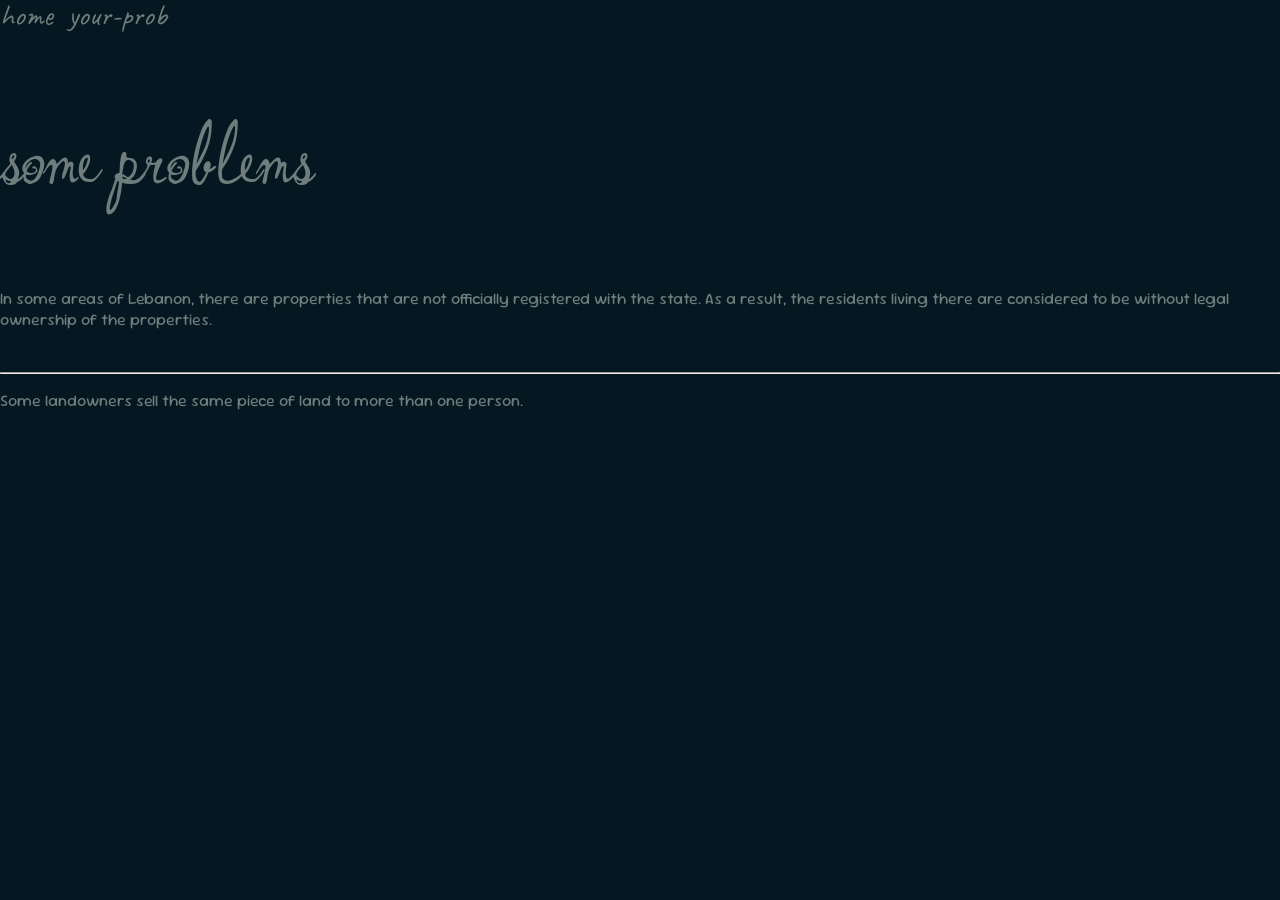
<file: proj_201/prb.html>
<!DOCTYPE html>
<html lang="en">
<head>
    <link rel="stylesheet" href="styel.css">
    <meta charset="UTF-8">
    <title>problem</title>
</head>
<body>
    <nav>
        <ul class="listt">
            <a href="home.html"><li>home</li></a>
            <a href="ContactUs.html"><li>your-prob</li></a>
        </ul>
    </nav>
    <main >
        <h1 class="title" style="color: #707d7d;">some problems</h1>
        <p class="prb">In some areas of Lebanon, there are properties that are not officially registered with the state. As a result, the residents living there are considered to be without legal ownership of the properties.</p>
        <br><hr><p class="prb">Some landowners sell the same piece of land to more than one person.</p>
    </main>
</body>
</html>
</file>
<file: proj_201/styel.css>
@import url('https://fonts.googleapis.com/css2?family=Caveat:wght@400..700&family=Dancing+Script:wght@400..700&family=Ingrid+Darling&family=Playwrite+HR+Lijeva+Guides&family=Playwrite+NL+Guides&family=Sour+Gummy:ital,wght@0,100..900;1,100..900&display=swap');



.title{
    color: #051720 ;
    font-family: "Ingrid Darling", serif;
    font-weight: 400;
    font-style: normal;
    font-size: 100px;
}
.listt{
    list-style-type: none;
    margin:0px ;
    padding: 0px;
    display: flex;
    gap: 15px;
    height: 30px;
    
    
}
.headd{
    display: flex;
    align-items:start;
    flex-direction: row;
    justify-content: space-between;
    height: 30px;
    

}
.listt a{
    height: 30px;
    text-decoration: none;
    color:#707d7d;
    display: flex;
    justify-content: center; 
    align-items: center;
    font-family: "Caveat", serif;
    font-optical-sizing: auto;
    font-weight:400px;
    font-style: normal;
    font-size: 30px;

}
.listt a:hover{
    color: rgb(13, 112, 142);
    text-decoration: none;
    height: 30px;
    padding: 0;
}
.titel{
    color: black;
}
.img1{
    border-radius: 30px;
    width: 500px;
    height: 500px;
}
#home {
    display: flex;
    justify-content: space-between;
    
    background-color: #707d7d;
    padding: 0%;
    min-height: 100vh;
    width: 100%;
}
.card-title{
    color: #707d7d;
    font-size: large;
    display: flex;
    justify-content: center;
    font-family: "Sour Gummy", serif;
    font-optical-sizing: auto;
    font-weight: 400px;
    font-style: normal;
    font-variation-settings:
    "wdth" 100;
}

.card_01{
    display: flex;
    gap: 15px;
    background-color:#063028;
    flex-wrap: wrap;
    padding: 0%;
    min-height: 100vh;
    width: 100%;
}
@media (max-width: 768px) {
    .card-img-top{
        width: 16rem;
        height: 200px;
        border-radius: 30px;
        padding: 10px;
    }
}

.card{
    flex: 1 1 300px; 
    max-width: 400px;
    min-height: 200px; 
}
.card-img-top{
    width: 18rem;
    height: 300px;
    border-radius: 30px;
    padding: 15px;
}
.contact-us {
    display: flex;
    flex-direction: column;
    padding: 10px 20px;

}
.contact-content {
    width: 90%;
}
footer{
    display: flex;
    justify-content: space-between;
}
.eng{
    background-color: #032221;
    display: flex;
    justify-content:space-between ;
    padding: 0%;
    min-height: 100vh;
    width: 100%;
    flex-direction: row;
    align-items: center;
    flex-wrap: wrap;
}

.eng1{
    width: 180px; 
    height: 200px;
    border-radius: 40%;
    padding: 30px;
}
.eng1:hover{
    border: 5px solid;
    border-color:#17876d;
    width: 190px; 
    height: 210px;
    border-radius: 40%;
    padding: 0px;

}
.eng2{
    color: #707d7d;
    font-size: large;
    display: flex;
    justify-content: center;
}
.eng3{
    color: #00df81;
    font-size: large;
}


footer{
    background-color: #051720;
    padding: 0%;
    min-height: 30vh;
    width: 100%;
}

body{
    background-color: #051720;
    margin: 0;
    padding: 0;
}

button {
    padding: 10px 20px;
    font-size: 16px;
    color: #032221;
    background-color: #707d7d;
    border: none;
    border-radius: 5px;
    cursor: pointer;
    transition: background-color 0.3s ease;
}


#navigateButton:hover{
    background-color: #707d7d;
}
.card-1{
    background-color:#063028;
}





/*   eng.html       */ 



.card12 {
    background-color: #2c2c2c02;
    border-radius: 30px;
    min-height : auto;
    padding: 4px ;
}
.Real_estate_list10{

columns: 4;
}
.card-img {
    width: 100%;
    height: auto;
    object-fit: cover; 
    display: block;
    padding-bottom: 0px;
    margin-bottom: 0px;
    border-radius: 30px 30px 0 0;
}
.card-body0{
    background-color: #707d7d ;
    padding: 15px; 
    margin-top: 0;
    border-radius: 0 0 30px 30px;
    min-height :auto;
    font-family: "Sour Gummy", serif;
    font-optical-sizing: auto;
    font-weight: 400px;
    font-style: normal;
    font-variation-settings: 100;
    }


    .red{
        color: #032221 ;
    }







    /*   animation         */


    .animation{
        display: grid;
        grid-template-columns: repeat(8, 100px);
        grid-template-rows: repeat(7, 100px);
        gap: 1px; 
        width: 100%;
        max-width: 800px; 
        margin: 0 auto;
        padding: 20px;
    }
    .im001{
        width: 100%; 
        height: auto;
        grid-column-start:1 ;
        grid-column-end:5 ;
        border: #051720 2px solid;
    }
    
    .im002{
        width: 100% ;
        height: auto;
        grid-column-start: 6;
        grid-column-end:9 ;
        grid-row-start:2 ;
        grid-row-end:5 ;
        border: #051720 2px solid;
    }
    .im003{
        width: 100% ;
        height: auto;
        grid-column-start:4 ;
        grid-column-end:7 ;
        grid-row-start:3 ;
        grid-row-end:5 ;
        border: #051720 2px solid;
    }
    .im004{
        width: 100%;
        height: 300px;
        grid-column-start:6 ;
        grid-column-end: 9;
        grid-row-start: 5;
        grid-row-end:7 ;
        border: #051720 2px solid;
    }

    /*   cv  */
    .cv{
        color: #707d7d ;
    }
    .cv_part{

        display: flex;
        font-family: "Caveat", serif;
        font-optical-sizing: auto;
        font-weight:400px;
        font-style: normal;
        font-size: 30px;

    }
/*              */
.foot_li{
    list-style-type: none;
    margin:0px ;
    padding: 4px;
    color: #707d7d ;

}
.foot_lia{
    color: #707d7d ;

}
.foot_lia:hover{
    color: rgb(13, 112, 142);
    text-decoration: initial;
    height: 30px;
    padding: 0;
}









button {
    width: 100%;
    padding: 10px;
    background-color: #28a745;
    color: #707d7d;
    border: none;
    border-radius: 4px;
    cursor: pointer;
    font-size: 16px;
}

button:hover {
    background-color: #218838;
}
.submit{
    width: 90px;
    padding: 10px;
    background-color: #28a745;
    color: #707d7d;
    border: none;
    border-radius: 4px;
    cursor: pointer;
    font-size: 16px;
}

.submit:hover {
    background-color: #218838;
}


/*      */
.labe{
    color:#707d7d;
    font-family: "Sour Gummy", serif;
    font-optical-sizing: auto;
    font-weight: 400px;
    font-style: normal;
    font-variation-settings:
    "wdth" 100;

}


.prb{
    color:#707d7d;
    font-family: "Sour Gummy", serif;
    font-optical-sizing: auto;
    font-weight: 400px;
    font-style: normal;
    font-variation-settings:
    "wdth" 100;
}
</file>
